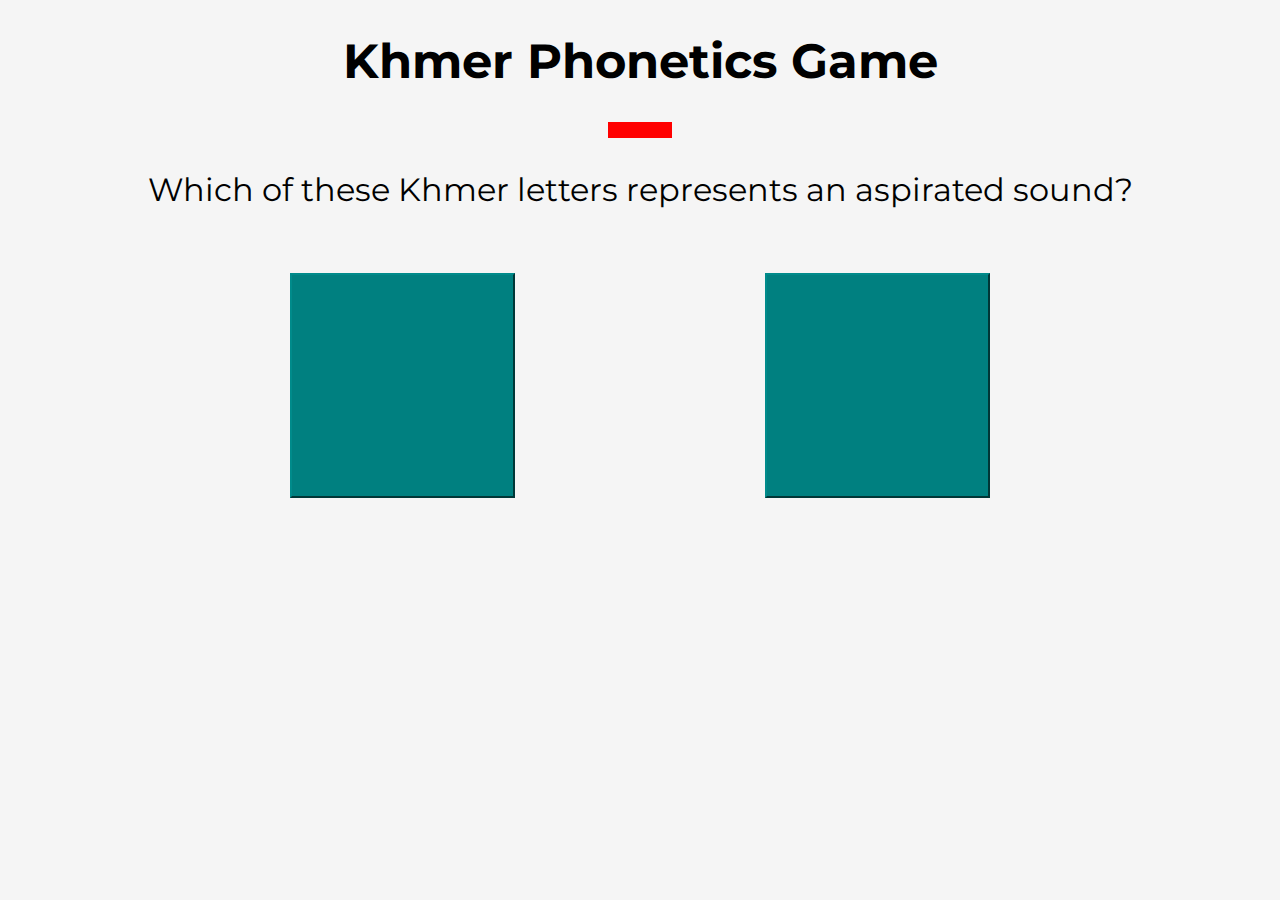
<file: index.html>
<!doctype html>
<html>
  <head>
    <meta charset="utf-8" />
    <title>Khmer Phonetics Game</title>
    <link rel="stylesheet" href="https://pyscript.net/releases/2025.8.1/core.css">
    <link href="https://fonts.googleapis.com/css2?family=Montserrat:wght@700&display=swap" rel="stylesheet">
    <script type="module" src="https://pyscript.net/releases/2025.8.1/core.js"></script>
    <link rel="stylesheet" href="style.css">  
</head>
  <body>
    <h1>Khmer Phonetics Game</h1>
    <py-config src="pyscript.json"></py-config>
    <py-script src="./Khmer_phonetics/Khmer_stops_game_pyscript.py"></py-script>
    <div id="vertical">
      <div id="dropdownbox">
        <div class="dropdown"></div>
      </div>
      <p>Which of these Khmer letters represents an aspirated sound?</p>
      <div id="options">
        <button id="option1" py-click="submit" ></button>
        <button id="option2" py-click="submit" ></button>
      </div>
      <p id="mark"></p>
      <div id="nextbox" class="hidden">
        <button id="next" py-click="reset">Next Question</button>
      </div>
    </div>
  </body>
</html>
</file>
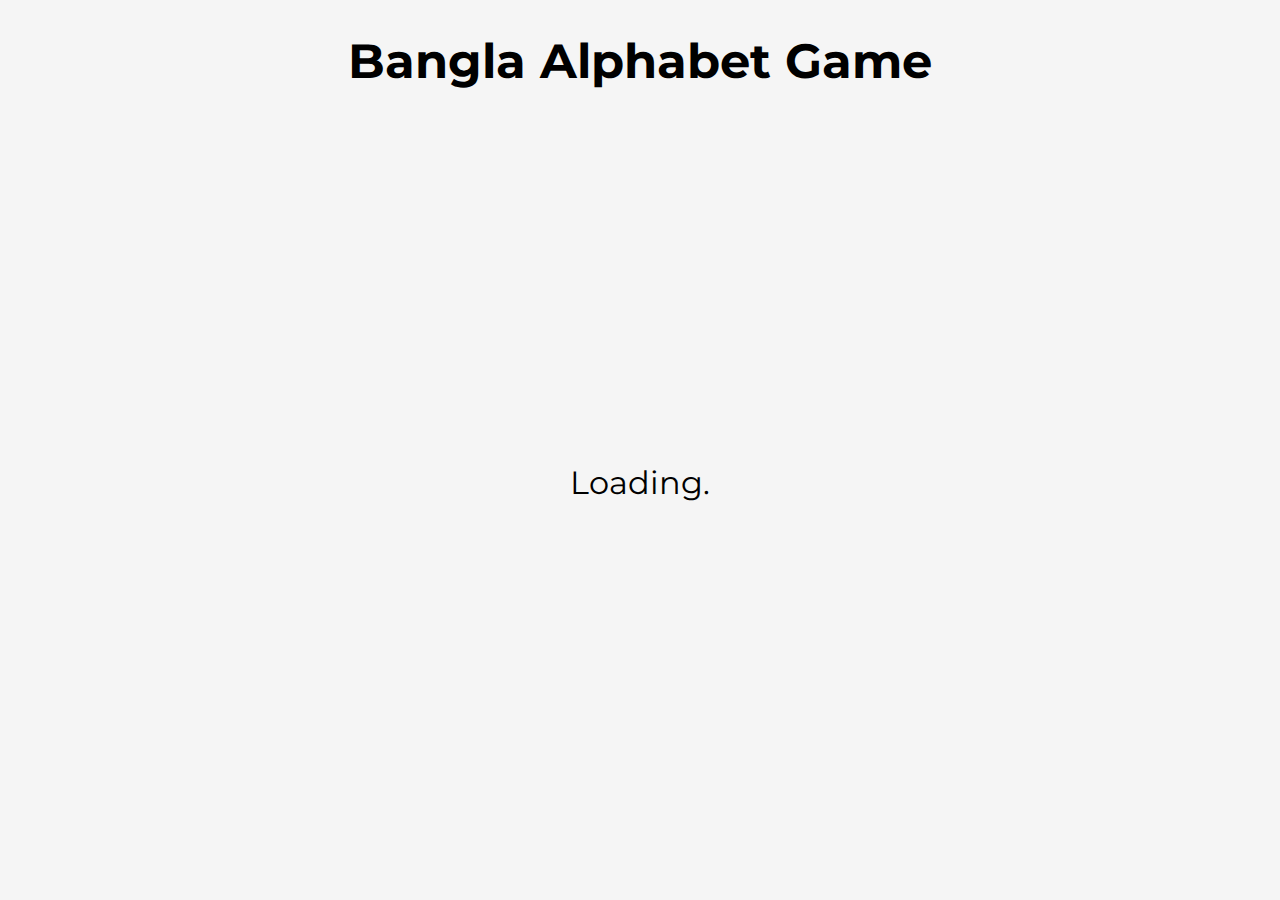
<file: Bangla_conjugation/bangla_conjugation.html>
<!doctype html>
<html>
  <head>
    <meta charset="utf-8" />
    <title>Bangla Alphabet Game</title>
    <link rel="stylesheet" href="https://pyscript.net/releases/2025.8.1/core.css">
    <link href="https://fonts.googleapis.com/css2?family=Montserrat:wght@700&display=swap" rel="stylesheet">
    <script type="module" src="https://pyscript.net/releases/2025.8.1/core.js"></script>
    <link rel="stylesheet" href="../style.css">
</head>
  <body>
    <h1>Bangla Alphabet Game</h1>
    <div id="loadingbox" class="loading">
      <p id="loadingText">Loading</p>
    </div>
    <script>
      // add full stops to loading text
      const text = document.getElementById("loadingText");
      let dots = 0;
      const interval = setInterval(() => {
        dots++;
        text.textContent = "Loading" + ".".repeat(dots);
      }, 500);

      // make the animation stop when the page loads
      addEventListener("py:ready", () => {
        clearInterval(interval);
      });
    </script>

    <py-config src="../pyscript.json"></py-config>
    <py-script src="Bangla_conjugation.py"></py-script>
    <div id="vertical" class="vertical loading">
      <table id="bangla_table">
        <thead>
          <tr>
            <th>Tense</th>
            <th>
              <span class="grammar_heading">1st person</span> <br />
              <span>আমি</span>
            </th>
            <th>
              <span class="grammar_heading">2nd person <br /> informal</span> <br />
              <span>তুমি</span></th>
            <th>
              <span class="grammar_heading">2nd person <br /> familiar</span> <br />
              <span>তুই</span>
            </th>
            <th>
              <span class="grammar_heading">3rd person <br /> informal</span> <br />
              <span>সে</span>
            </th>
            <th>
              <span class="grammar_heading">2nd/3rd person <br /> formal</span> <br />
              <span>আপনি / তারা</span>
            </th>
          </tr>
        </thead>
        <tbody>
          <tr>
            <th class="grammar_heading">Present</th>
            <td><input /></td>
            <td><input /></td>
            <td><input /></td>
            <td><input /></td>
            <td><input /></td>
          </tr>
          <tr>
            <th class="grammar_heading">Present Continuous</th>
            <td><input /></td>
            <td><input /></td>
            <td><input /></td>
            <td><input /></td>
            <td><input /></td>
          </tr>
          <tr>
            <th class="grammar_heading">Present Perfect</th>
            <td><input /></td>
            <td><input /></td>
            <td><input /></td>
            <td><input /></td>
            <td><input /></td>
          </tr>
          <tr>
            <th class="grammar_heading">Past</th>
            <td><input /></td>
            <td><input /></td>
            <td><input /></td>
            <td><input /></td>
            <td><input /></td>
          </tr>
          <tr>
            <th class="grammar_heading">Past Continuous</th>
            <td><input /></td>
            <td><input /></td>
            <td><input /></td>
            <td><input /></td>
            <td><input /></td>
          </tr>
          <tr>
            <th class="grammar_heading">Past Perfect</th>
            <td><input /></td>
            <td><input /></td>
            <td><input /></td>
            <td><input /></td>
            <td><input /></td>
          </tr>
          <tr>
            <th class="grammar_heading">Past Habitual</th>
            <td><input /></td>
            <td><input /></td>
            <td><input /></td>
            <td><input /></td>
            <td><input /></td>
          </tr>
          <tr>
            <th class="grammar_heading">Future</th>
            <td><input /></td>
            <td><input /></td>
            <td><input /></td>
            <td><input /></td>
            <td><input /></td>
          <tr>
        </tbody>
      </table>
    </div>
  </body>
</html>
</file>
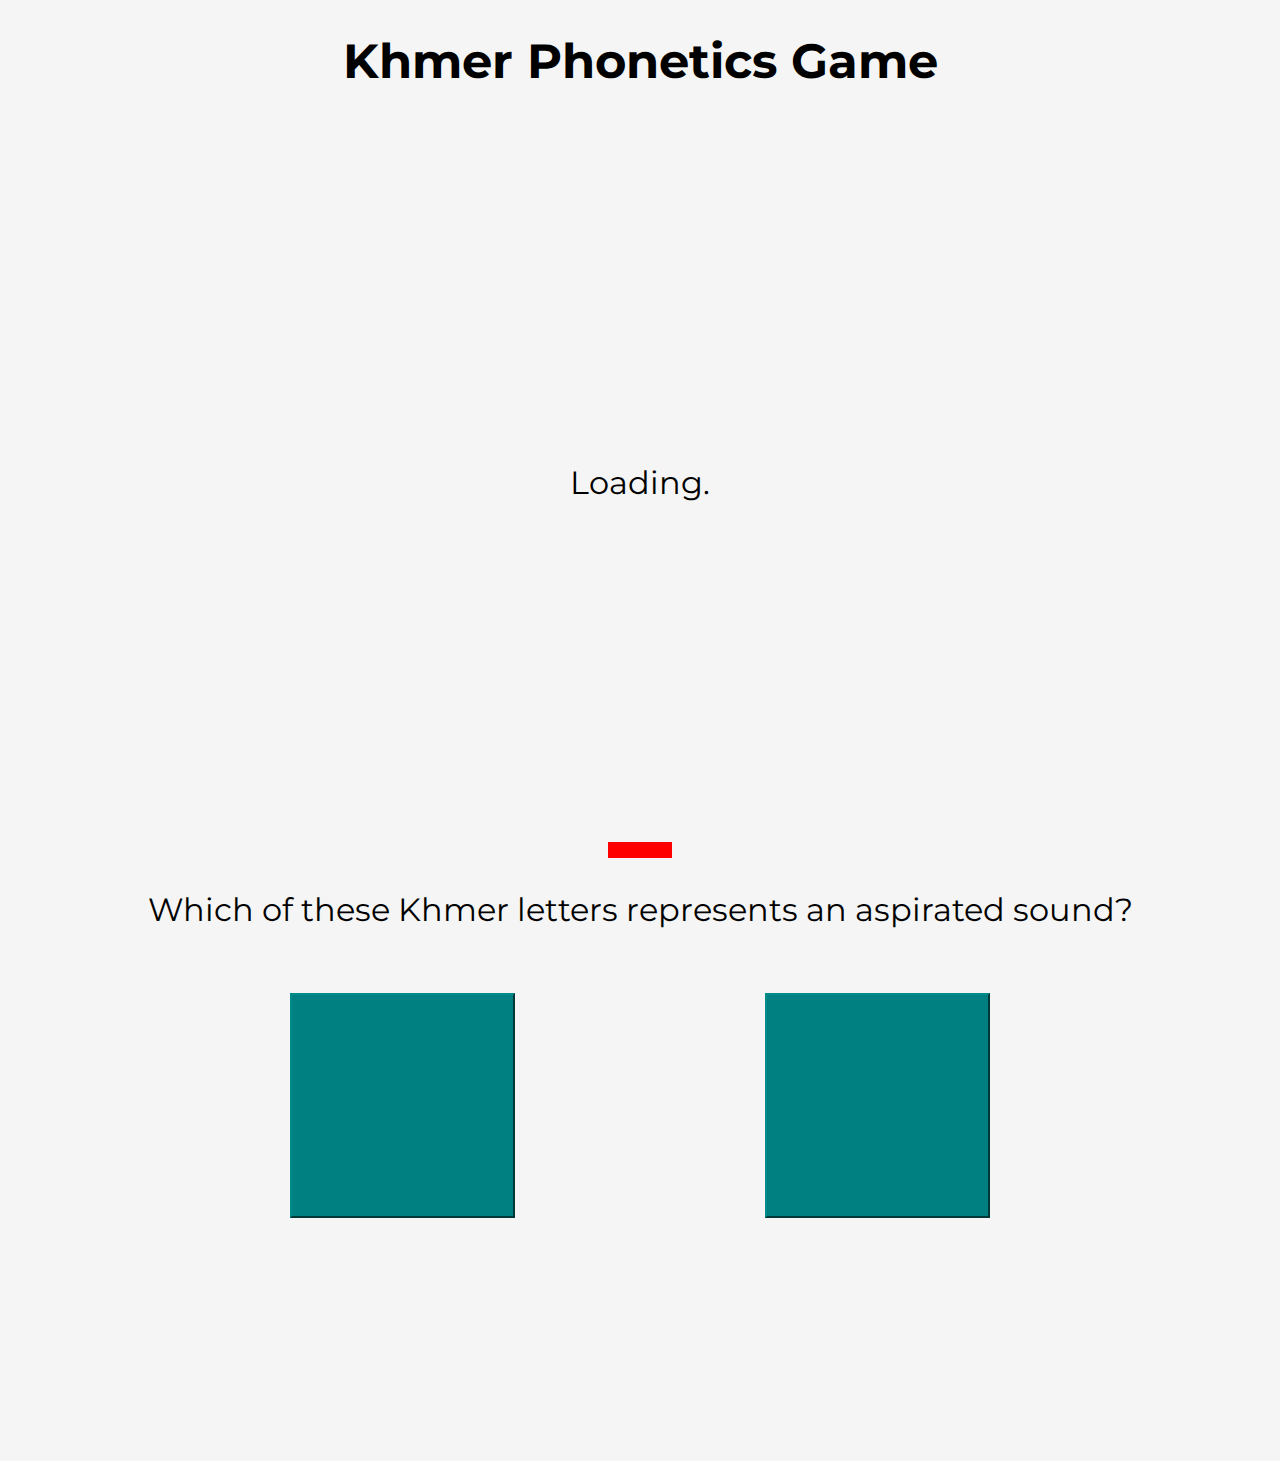
<file: Khmer_phonetics/khmer_phonetics.html>
<!doctype html>
<html>
  <head>
    <meta charset="utf-8" />
    <title>Khmer Phonetics Game</title>
    <link rel="stylesheet" href="https://pyscript.net/releases/2025.8.1/core.css">
    <link href="https://fonts.googleapis.com/css2?family=Montserrat:wght@700&display=swap" rel="stylesheet">
    <script type="module" src="https://pyscript.net/releases/2025.8.1/core.js"></script>
    <link rel="stylesheet" href="../style.css">  
</head>
  <body>
    <h1>Khmer Phonetics Game</h1>
    <div id="loadingbox" class="loading">
      <p id="loadingText">Loading</p>
    </div>
    <script>
      // add full stops to loading text
      const text = document.getElementById("loadingText");
      let dots = 0;
      const interval = setInterval(() => {
        dots++;
        text.textContent = "Loading" + ".".repeat(dots);
      }, 500);

      // make the animation stop when the page loads
      addEventListener("py:ready", () => {
        clearInterval(interval);
      });
    </script>

    <py-config src="../pyscript.json"></py-config>
    <py-script src="Khmer_stops_game.py"></py-script>
    <div id="vertical" class="loading">
      <div id="dropdownbox">
        <div class="dropdown"></div>
      </div>
      <p>Which of these Khmer letters represents an aspirated sound?</p>
      <div id="options">
        <button id="option1" py-click="submit"></button>
        <button id="option2" py-click="submit"></button>
      </div>
      <p id="mark"></p>
      <div id="nextbox" class="hidden">
        <button id="next" py-click="reset">Next Question</button>
      </div>
    </div>
  </body>
</html>
</file>
<file: style.css>
h1 {
    text-align: center;
    font-family: 'Montserrat', sans-serif;
    font-size: 48px;
}
body {
    background-color: whitesmoke;

    /* text settings for items */
    text-align: center;
    font-size: 32px;
    font-family: 'Montserrat', sans-serif;
}
.hidden {
    visibility: hidden;
}
.dropdown {
    height: 1rem;
    width: 4rem;
    background-color: red;
}
.link_btn {
    border: solid;
    color: inherit;
    padding: 20px;
    border-radius: 8px;
    background-color: white;
    width: 500px;

    /* Remove the 'a' tag text */
    text-decoration: none;
}
.vertical {
    /* A flexbox with the main axis as vertical to space the items vertically along the page */
    display: flex;
    flex-direction: column;
    justify-content: space-evenly;
    min-height: 25vh; /* 25% of "viewport height" (the screen) */
}
.vertical.loading {
    display: none;
}
.horizontal{
    /* A flexbox to align items horizontally */
    display: flex;
    flex-direction: row;
    justify-content: space-evenly;
}
#dropdownbox {
    display: flex;
    justify-content: center;
}
#loadingbox.loading {
    display: flex;
    flex-direction: column;
    justify-content: center;
    height: 80vh;
}
#loadingbox.loaded {
    display: none;
}
#options {
    /* the flexbox for the options button */
    display: flex;
    padding-inline: 40vh;
    justify-content: space-evenly;
    padding: 1em;
}
#options button {
    /* the options buttons*/
    width: 25vh;
    height: 25vh;
    background-color: teal;
    border-color: darkcyan;
    color: white;
    font-size: 72px;
}
#nextbox {
    padding: 1em;
}
#next {
    font-size: 32px;
}
#mark {
    height: 1em; /* a height of one line (even when not displaying) */
}
#mark.Correct {
    color: green;
}
#mark.Incorrect {
    color: red;
}
</file>
